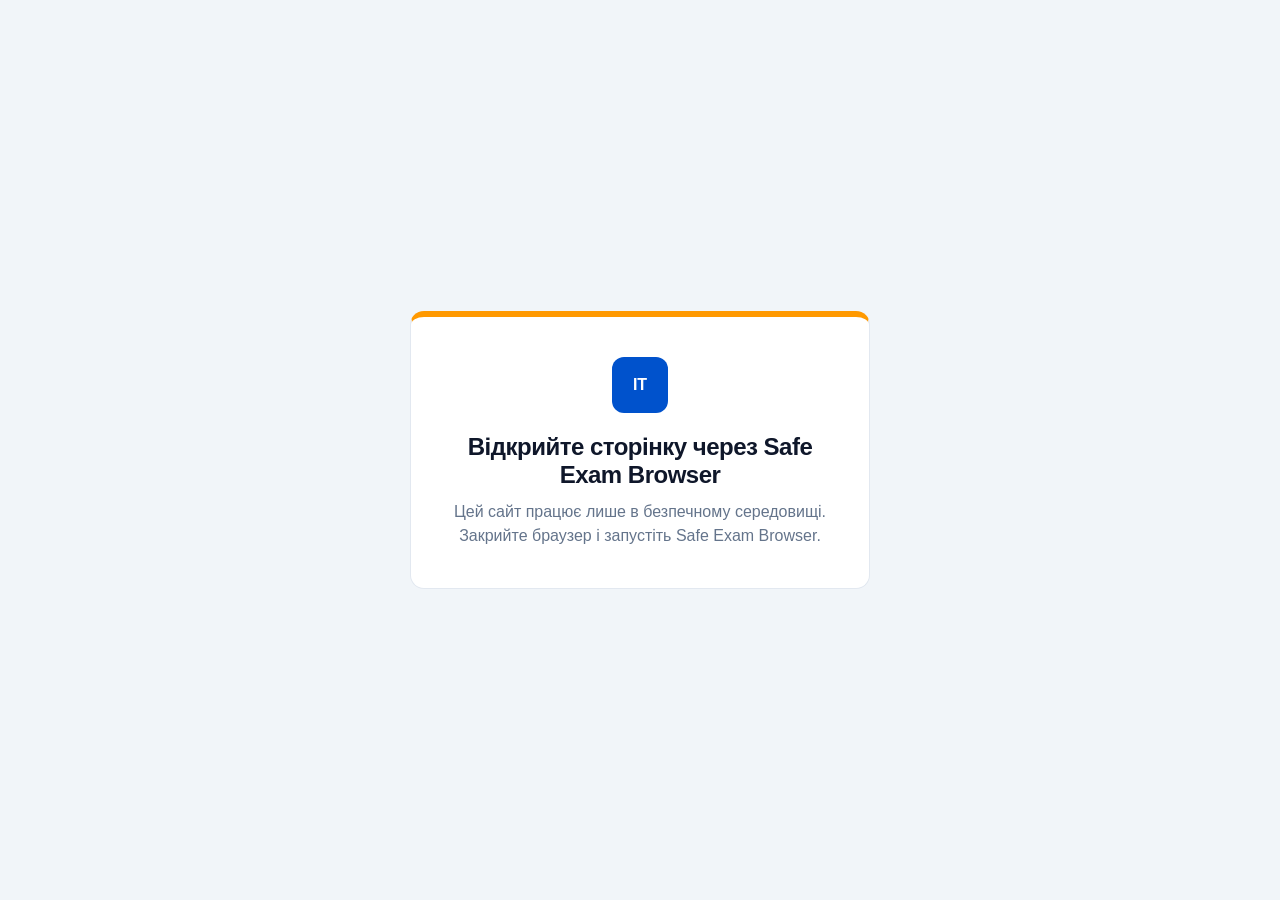
<file: index.html>
<!DOCTYPE html>
<html lang="uk">
<head>
<meta charset="UTF-8">
<meta name="viewport" content="width=device-width, initial-scale=1">
<link rel="stylesheet" href="Site/style.css">
<title>StepBlock</title>
</head>
<body>

<!-- ========== 1. ВИБІР НАПРЯМКУ ========== -->
<div class="view" id="home">
  <header class="top"><div class="top-inner">
    <div class="brand"><div class="brand-mark">IT</div><div class="brand-name">StepBlock<span>Безпечне середовище для занять</span></div></div>
  </div></header>
  <main>
    <h1>Оберіть свій напрямок</h1>
    <p class="lead">Натисніть на картку з назвою вашого курсу.</p>
    <div class="grid big" id="dirGrid"></div>
  </main>
  <footer>ITSTEP Academy</footer>
</div>

<!-- ========== 2. РОКИ НАВЧАННЯ + ПРЕДМЕТИ ========== -->
<div class="view" id="direction">
  <header class="top"><div class="top-inner">
    <div class="brand"><div class="brand-mark">IT</div><div class="brand-name">StepBlock<span id="dirCrumb"></span></div></div>
  </div></header>
  <main>
    <div class="dir-head">
      <button class="btn btn-light" id="toHome" type="button">← До вибору напрямку</button>
    </div>
    <h1 id="dirTitle" style="margin-top:20px"></h1>
    <p class="lead" id="dirLead"></p>
    <div id="years"></div>
  </main>
  <footer>ITSTEP Academy</footer>
</div>

<!-- ========== 3. ОБГОРТКА ДЛЯ САЙТУ ========== -->
<div class="view" id="viewer">
  <div class="bar">
    <button class="btn btn-main" id="backBtn" type="button">← Назад до вибору</button>
    <span class="bar-title" id="barTitle"></span>
    <span class="bar-spacer"></span>
    <span class="hint">Сторінка не завантажується?</span>
    <button class="btn btn-ghost" id="reloadBtn" type="button">Оновити</button>
    <button class="btn btn-ghost" id="directBtn" type="button">Відкрити напряму</button>
  </div>
  <iframe id="frame" title="Робоче середовище"
          allow="fullscreen; clipboard-read; clipboard-write; camera; microphone"></iframe>
</div>

<script src="Site/script.js"></script>
</body>
</html>
</file>
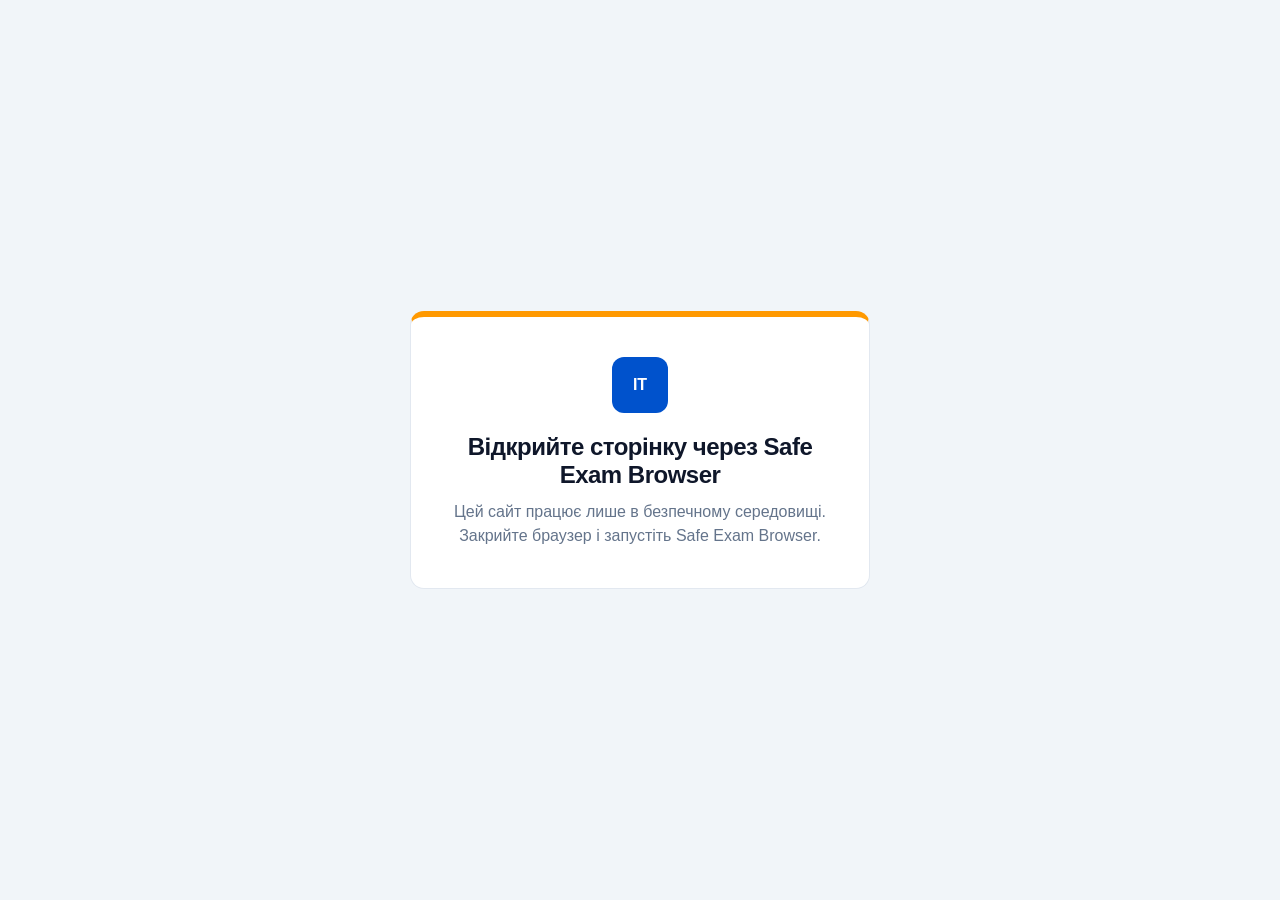
<file: Site/index.html>
<!DOCTYPE html>
<html lang="uk">
<head>
<meta charset="UTF-8">
<meta name="viewport" content="width=device-width, initial-scale=1">
<link rel="stylesheet" href="style.css">
<title>StepBlock</title>
</head>
<body>

<!-- ========== 1. ВИБІР НАПРЯМКУ ========== -->
<div class="view" id="home">
  <header class="top"><div class="top-inner">
    <div class="brand"><div class="brand-mark">IT</div><div class="brand-name">StepBlock<span>Безпечне середовище для занять</span></div></div>
  </div></header>
  <main>
    <h1>Оберіть свій напрямок</h1>
    <p class="lead">Натисніть на картку з назвою вашого курсу.</p>
    <div class="grid big" id="dirGrid"></div>
  </main>
  <footer>ITSTEP Academy</footer>
</div>

<!-- ========== 2. РОКИ НАВЧАННЯ + ПРЕДМЕТИ ========== -->
<div class="view" id="direction">
  <header class="top"><div class="top-inner">
    <div class="brand"><div class="brand-mark">IT</div><div class="brand-name">StepBlock<span id="dirCrumb"></span></div></div>
  </div></header>
  <main>
    <div class="dir-head">
      <button class="btn btn-light" id="toHome" type="button">← До вибору напрямку</button>
    </div>
    <h1 id="dirTitle" style="margin-top:20px"></h1>
    <p class="lead" id="dirLead"></p>
    <div id="years"></div>
  </main>
  <footer>ITSTEP Academy</footer>
</div>

<!-- ========== 3. ОБГОРТКА ДЛЯ САЙТУ ========== -->
<div class="view" id="viewer">
  <div class="bar">
    <button class="btn btn-main" id="backBtn" type="button">← Назад до вибору</button>
    <span class="bar-title" id="barTitle"></span>
    <span class="bar-spacer"></span>
    <span class="hint">Сторінка не завантажується?</span>
    <button class="btn btn-ghost" id="reloadBtn" type="button">Оновити</button>
    <button class="btn btn-ghost" id="directBtn" type="button">Відкрити напряму</button>
  </div>
  <iframe id="frame" title="Робоче середовище"
          allow="fullscreen; clipboard-read; clipboard-write; camera; microphone"></iframe>
</div>

<script src="script.js"></script>
</body>
</html>
</file>
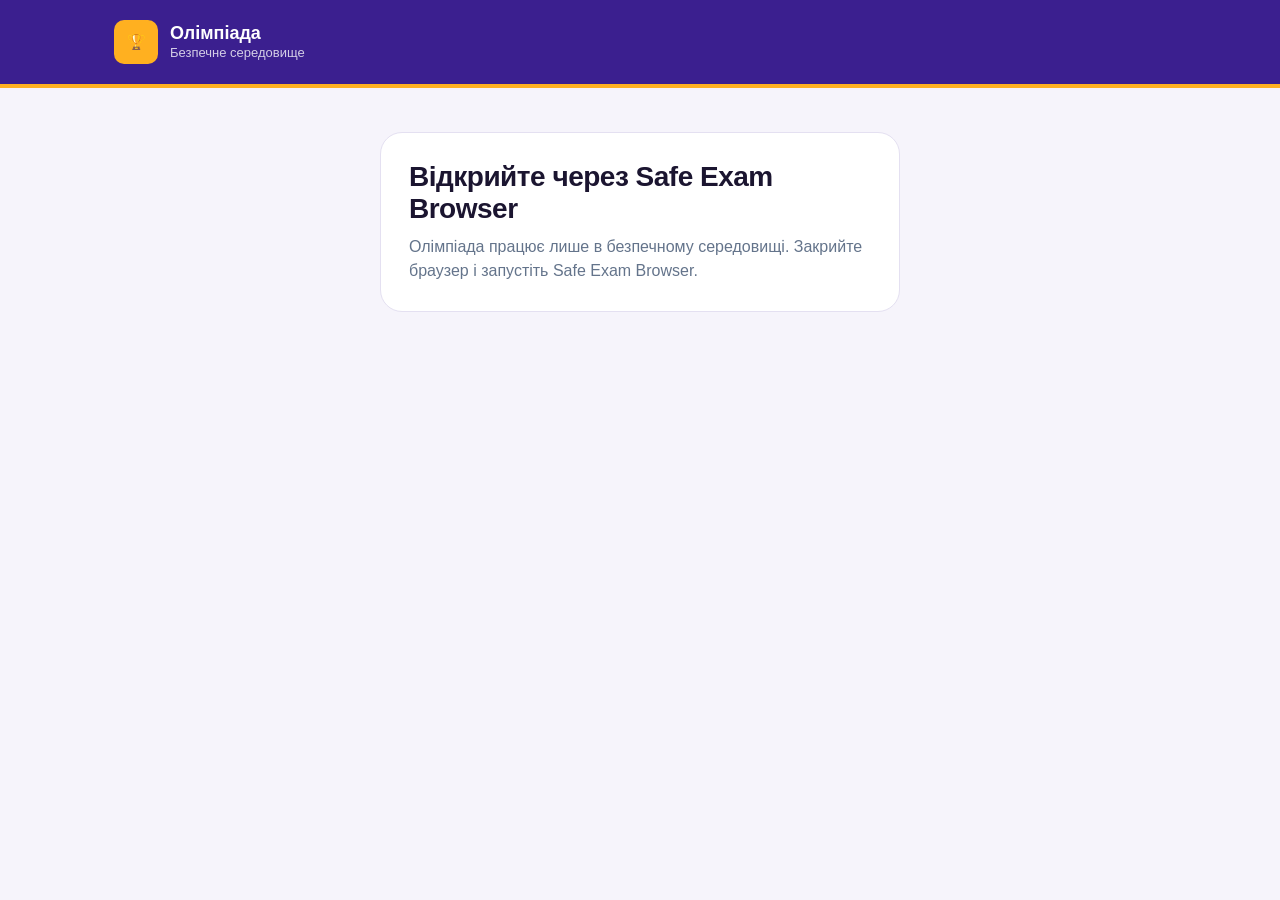
<file: olympiad.html>
<!DOCTYPE html>
<html lang="uk">
<head>
<meta charset="UTF-8">
<meta name="viewport" content="width=device-width, initial-scale=1">
<title>Олімпіада</title>
<link rel="stylesheet" href="style.css">
<link rel="stylesheet" href="olympiad.css">
</head>
<body class="theme-olympiad ol-page">
<header class="top">
  <div class="top-inner">
    <div class="brand">
      <div class="brand-mark">🏆</div>
      <div class="brand-name" id="olBrand">Олімпіада<span>Безпечне середовище</span></div>
    </div>
  </div>
</header>
<main class="ol-main" id="app"></main>
<script src="olympiad_config.js"></script>
<script src="olympiad.js"></script>
</body>
</html>
</file>
<file: Site/style.css>
/* ============================================================
   ПАЛІТРА ITSTEP — щоб змінити кольори, правте ТІЛЬКИ цей блок.
   ============================================================ */
:root {
    /* Фірмовий синій: шапка, кнопки, заголовні елементи */
    --blue: #0052CC;
    --blue-dark: #003D99;        /* кнопки при наведенні */
    --blue-light: #1769E0;       /* світліший синій (посилання, фокус) */

    /* Акценти */
    --green: #28A745;            /* дитяча освіта, маркери, смужки */
    --amber: #FF9900;            /* вторинні акценти, лінія під шапкою */

    /* Текст і темні поверхні */
    --ink: #0F172A;              /* основний текст, фон у режимі сайту */
    --ink-soft: #1E293B;

    /* Світлі поверхні */
    --paper: #F1F5F9;            /* фон сторінки */
    --card: #FFFFFF;             /* фон карток */
    --line: #E2E8F0;             /* рамки */
    --muted: #64748B;            /* другорядний текст */

    --bar-h: 56px;
}

* { box-sizing: border-box; margin: 0; }
html, body { height: 100%; }
body { font-family: "Segoe UI", Roboto, "Helvetica Neue", Arial, sans-serif; background: var(--paper); color: var(--ink); }
button { font: inherit; cursor: pointer; }
:focus-visible { outline: 3px solid var(--blue-light); outline-offset: 2px; }

.view { display: none; }
body[data-view="home"] #home,
body[data-view="direction"] #direction { display: flex; flex-direction: column; min-height: 100%; }
body[data-view="viewer"] #viewer { display: flex; }

/* ---------- Шапка ---------- */
.top { background: var(--blue); color: #fff; border-bottom: 4px solid var(--amber); }
.top-inner { max-width: 1100px; margin: 0 auto; padding: 20px 24px; display: flex; align-items: center; gap: 16px; }
.brand { display: flex; align-items: center; gap: 12px; }
/* Заміни на свій логотип: <img src="logos/itstep.svg"> */
.brand-mark { width: 44px; height: 44px; border-radius: 10px; background: #fff; display: grid; place-items: center; font-weight: 800; font-size: 15px; color: var(--blue); }
.brand-name { font-weight: 700; font-size: 18px; line-height: 1.1; }
.brand-name span { display: block; font-weight: 400; font-size: 13px; color: rgba(255,255,255,.78); margin-top: 2px; }

main { flex: 1; max-width: 1100px; width: 100%; margin: 0 auto; padding: 36px 24px 56px; }
h1 { font-size: clamp(26px, 4vw, 38px); line-height: 1.15; font-weight: 800; letter-spacing: -.5px; color: var(--ink); }
.lead { margin-top: 10px; color: var(--muted); font-size: 17px; max-width: 60ch; }
footer { padding: 16px 24px; text-align: center; color: var(--muted); font-size: 13px; }

/* ---------- Кнопки ---------- */
.btn { border: 0; border-radius: 8px; padding: 9px 16px; font-weight: 600; font-size: 15px; display: inline-flex; align-items: center; gap: 8px; white-space: nowrap; }
.btn-main { background: var(--blue); color: #fff; }
.btn-main:hover { background: var(--blue-dark); }
.btn-ghost { background: rgba(255,255,255,.16); color: #fff; }
.btn-ghost:hover { background: rgba(255,255,255,.28); }
.btn-light { background: var(--card); color: var(--blue); border: 1px solid var(--line); }
.btn-light:hover { border-color: var(--blue); }

/* Кнопки MyStat / Teams у шапці */
.top-inner { flex-wrap: wrap; }
.top-links { margin-left: auto; display: flex; gap: 10px; }
.btn-top { background: #fff; color: var(--blue); text-decoration: none; }
.btn-top:hover { background: var(--paper); }

/* ---------- Картки ---------- */
.grid { margin-top: 24px; display: grid; gap: 20px; grid-template-columns: repeat(auto-fill, minmax(240px, 1fr)); }
.card {
    position: relative; background: var(--card); border: 1px solid var(--line); border-radius: 14px;
    padding: 24px 22px 22px; text-align: left; display: flex; flex-direction: column; gap: 14px; overflow: hidden;
    transition: border-color .15s, transform .15s, box-shadow .15s;
}
.card::before { content: ""; position: absolute; left: 0; top: 0; bottom: 0; width: 5px; background: var(--accent, var(--blue)); }
.card:hover { border-color: var(--accent, var(--blue)); transform: translateY(-3px); box-shadow: 0 10px 24px rgba(15,23,42,.10); }
.logo { width: 72px; height: 72px; border-radius: 14px; background: var(--paper); display: grid; place-items: center; overflow: hidden; }
.logo img { width: 100%; height: 100%; object-fit: contain; padding: 8px; }
.logo .mono { font-size: 28px; font-weight: 800; color: var(--accent, var(--blue)); }
.card h2 { font-size: 20px; font-weight: 700; color: var(--ink); }
.card p { color: var(--muted); font-size: 15px; line-height: 1.4; }
.card .go { margin-top: auto; font-weight: 600; font-size: 15px; color: var(--blue); }

/* Картка з кількома посиланнями */
.card.multi { cursor: default; }
.card.multi:hover { transform: none; box-shadow: none; border-color: var(--line); }
.links { margin-top: auto; display: flex; flex-direction: column; gap: 8px; }
.links .btn { justify-content: center; width: 100%; }

/* Великі картки напрямків */
.grid.big { grid-template-columns: repeat(auto-fit, minmax(280px, 1fr)); gap: 24px; margin-top: 32px; }
.grid.big .card { padding: 32px 28px 28px; gap: 16px; min-height: 260px; }
.grid.big .card h2 { font-size: 30px; font-weight: 800; }
.grid.big .logo { width: 88px; height: 88px; }
.grid.big .meta { display: inline-block; align-self: flex-start; font-weight: 700; font-size: 14px; color: #fff; background: var(--accent, var(--blue)); padding: 4px 12px; border-radius: 999px; }

/* ---------- Сторінка напрямку ---------- */
.dir-head { display: flex; align-items: center; gap: 16px; flex-wrap: wrap; }
.year { margin-top: 40px; }
.year-title { display: flex; align-items: center; gap: 12px; font-size: 22px; font-weight: 800; color: var(--ink); }
.year-title::before { content: ""; width: 6px; height: 26px; border-radius: 3px; background: var(--green); }
.year-title small { font-weight: 500; font-size: 14px; color: var(--muted); }
.empty { margin-top: 16px; padding: 18px 20px; border: 2px dashed var(--line); border-radius: 12px; color: var(--muted); }

/* ---------- Обгортка ---------- */
#viewer { position: fixed; inset: 0; flex-direction: column; background: var(--ink); }
.bar { height: var(--bar-h); flex: none; background: var(--blue); border-bottom: 3px solid var(--amber); display: flex; align-items: center; gap: 12px; padding: 0 14px; color: #fff; }
.bar .btn-main { background: #fff; color: var(--blue); }
.bar .btn-main:hover { background: var(--paper); }
.bar-title { font-weight: 600; font-size: 16px; overflow: hidden; text-overflow: ellipsis; white-space: nowrap; }
.bar-spacer { flex: 1; }
.hint { color: rgba(255,255,255,.78); font-size: 13px; }
#frame { flex: 1; width: 100%; border: 0; background: #fff; }

@media (max-width: 760px) { .hint { display: none; } }
@media (prefers-reduced-motion: reduce) { .card { transition: none; } .card:hover { transform: none; } }

/* ---------- Заглушка «потрібен SEB» ---------- */
.gate-page { display: grid; place-items: center; min-height: 100%; background: var(--paper); }
.gate { max-width: 460px; margin: 24px; padding: 40px 32px; text-align: center; background: var(--card); border: 1px solid var(--line); border-top: 6px solid var(--amber); border-radius: 14px; }
.gate-mark { width: 56px; height: 56px; margin: 0 auto 20px; border-radius: 12px; background: var(--blue); color: #fff; display: grid; place-items: center; font-weight: 800; }
.gate h1 { font-size: 24px; }
.gate p { margin-top: 12px; color: var(--muted); font-size: 16px; line-height: 1.5; }

/* Кнопки MyStat / Teams на панелі обгортки */
.bar-links { display: flex; gap: 8px; }
.bar-links .btn { text-decoration: none; padding: 8px 12px; }
@media (max-width: 900px) { .bar-links .btn { padding: 8px 10px; font-size: 14px; } }

/* Картки-посилання (відкриваються в новому вікні) */
a.card { text-decoration: none; color: inherit; }
.links a.btn { text-decoration: none; }

/* Випадаюче меню в обгортці */
.menu { position: relative; }
.menu-pop { display: none; position: absolute; top: calc(100% + 10px); right: 0; z-index: 20; min-width: 280px; max-width: 90vw; max-height: 70vh; overflow-y: auto; padding: 8px; background: var(--card); border: 1px solid var(--line); border-radius: 12px; box-shadow: 0 12px 28px rgba(15,23,42,.25); }
.menu.open .menu-pop { display: block; }
.menu-cat { padding: 10px 10px 4px; font-size: 12px; font-weight: 800; letter-spacing: .04em; text-transform: uppercase; color: var(--muted); }
.menu-item { display: block; padding: 9px 10px; border-radius: 8px; color: var(--ink); text-decoration: none; font-size: 15px; }
.menu-item:hover, .menu-item:focus-visible { background: var(--paper); color: var(--blue); }

/* ---------- Нова головна та StepSchool ---------- */
body[data-view="landing"] #landing,
body[data-view="school"] #school { display: flex; flex-direction: column; min-height: 100%; }
main.landing-main { display: flex; flex-direction: column; align-items: center; justify-content: center; text-align: center; }
.landing-main .lead { margin-left: auto; margin-right: auto; }
.grid.big.choice { width: 100%; grid-template-columns: repeat(auto-fit, minmax(240px, 300px)); justify-content: center; }
@media (max-width: 760px) { .grid.big.choice { grid-template-columns: minmax(0, 420px); } }

/* ============================================================
   СПІЛЬНЕ ОФОРМЛЕННЯ (bento): картки, блок-заголовок, виділена картка.
   Діє і в ITSTEP Academy, і в StepSchool; кольори беруться зі змінних теми.
   ============================================================ */
.card { border-radius: 22px; }
.logo { border-radius: 16px; }
.card .meta { display: inline-block; align-self: flex-start; padding: 4px 12px; border-radius: 999px; font-size: 14px; font-weight: 700; color: #fff; background: var(--accent, var(--blue)); }
.card.on-light .meta { color: var(--ink); }

/* Виділена картка (жовта/помаранчева) */
.card.feature { background: var(--amber); border-color: var(--amber); }
.card.feature::before { display: none; }
.card.feature .logo { background: rgba(255,255,255,.6); }
.card.feature h2, .card.feature p, .card.feature .go, .card.feature .logo .mono { color: var(--ink); }

/* Блок-заголовок на головних сторінках розділів */
.hero { position: relative; overflow: hidden; margin-top: 20px; padding: 36px 32px; border-radius: 24px; background: var(--blue); color: #fff; }
.hero > * { position: relative; z-index: 1; }
.hero h1 { color: #fff; margin: 0; }
.hero .lead { color: rgba(255,255,255,.88); max-width: 34ch; }
.hero::before { content: ""; position: absolute; right: -40px; top: -40px; width: 190px; height: 190px; border-radius: 50%; background: var(--amber); }
.hero::after { content: ""; position: absolute; right: 120px; bottom: -56px; width: 130px; height: 130px; border-radius: 50%; background: var(--green); }
@media (max-width: 600px) { .hero::before, .hero::after { display: none; } }

/* ============================================================
   ТЕМА StepSchool (body.theme-school): жовтий, лайм, темно-зелений
   Щоб змінити кольори школи — правте тільки цей блок змінних.
   ============================================================ */
body.theme-school {
    --blue: #003B23;            /* темно-зелений: шапка, основні кнопки */
    --blue-dark: #002817;       /* темно-зелений при наведенні */
    --blue-light: #054329;      /* акценти, фокус */
    --green: #A3E512;           /* лайм: заклики до дії, смужки */
    --amber: #FFDE00;           /* жовтий: виділені картки, лінія під шапкою */
    --ink: #1E1E1E;             /* текст і заголовки */
    --ink-soft: #2B2B2B;
    --paper: #F4F5F7;
}
.theme-school .brand-mark { background: var(--green); color: var(--blue); }
.theme-school .logo .mono { color: var(--blue); }
.theme-school .card .meta { color: var(--ink); background: var(--accent, var(--green)); }
.theme-school .links .btn-main { background: var(--green); color: var(--ink); }
.theme-school .links .btn-main:hover { filter: brightness(.94); background: var(--green); }
.theme-school .year-title::before { background: var(--green); }
.theme-school .menu-item:hover, .theme-school .menu-item:focus-visible { color: var(--blue); }

/* ---------- Пошук ---------- */
.search { margin-top: 24px; width: 100%; }
.landing-main .search { display: flex; justify-content: center; }
.search input { width: 100%; max-width: 560px; padding: 14px 18px; font-size: 17px; font-family: inherit; color: var(--ink); background: var(--card); border: 2px solid var(--line); border-radius: 14px; }
.search input:focus { border-color: var(--blue); outline: none; }
.search input:focus-visible { outline: 3px solid var(--blue-light); outline-offset: 2px; }
.search-results { margin-top: 20px; width: 100%; display: grid; gap: 12px; grid-template-columns: repeat(auto-fill, minmax(280px, 1fr)); }
.search-note { grid-column: 1 / -1; color: var(--muted); font-size: 15px; text-align: left; }
.result { position: relative; display: flex; flex-direction: column; gap: 4px; padding: 14px 16px 14px 22px; background: var(--card); border: 1px solid var(--line); border-radius: 16px; overflow: hidden; text-align: left; text-decoration: none; color: inherit; font: inherit; cursor: pointer; }
.result::before { content: ""; position: absolute; left: 0; top: 0; bottom: 0; width: 5px; background: var(--accent, var(--blue)); }
.result:hover { border-color: var(--blue); }
.result .r-title { font-weight: 700; font-size: 16px; color: var(--ink); }
.result .r-sub { font-size: 13px; color: var(--muted); }
.result .r-go { margin-top: 2px; font-size: 13px; font-weight: 600; color: var(--blue); }

/* ============================================================
   ТЕМА «Олімпіади» (body.theme-olympiad): фіолетовий, золото, бірюза
   Щоб змінити кольори — правте тільки цей блок змінних.
   ============================================================ */
body.theme-olympiad {
    --blue: #3B1F8F;            /* глибокий фіолетовий: шапка, основні кнопки */
    --blue-dark: #2A1566;
    --blue-light: #5B3FD1;
    --green: #19C3A6;           /* бірюза: заклики до дії */
    --amber: #FFB020;           /* золото: акценти, лінія під шапкою */
    --ink: #1B1530;
    --ink-soft: #2A2147;
    --paper: #F6F4FB;
    --line: #E4E0F1;
}
.theme-olympiad .brand-mark { background: var(--amber); color: var(--ink); }
.theme-olympiad .logo .mono { color: var(--blue); }
.theme-olympiad .year-title::before { background: var(--amber); }
.theme-olympiad .links .btn-main { background: var(--amber); color: var(--ink); }
/* Під час олімпіади в обгортці лишаємо тільки «Назад» і «Оновити» */
.theme-olympiad .bar-links, .theme-olympiad .menu, .theme-olympiad #directBtn, .theme-olympiad .hint { display: none !important; }
</file>
<file: style.css>
/* ============================================================
   ПАЛІТРА ITSTEP — щоб змінити кольори, правте ТІЛЬКИ цей блок.
   ============================================================ */
:root {
    /* Фірмовий синій: шапка, кнопки, заголовні елементи */
    --blue: #0052CC;
    --blue-dark: #003D99;        /* кнопки при наведенні */
    --blue-light: #1769E0;       /* світліший синій (посилання, фокус) */

    /* Акценти */
    --green: #28A745;            /* дитяча освіта, маркери, смужки */
    --amber: #FF9900;            /* вторинні акценти, лінія під шапкою */

    /* Текст і темні поверхні */
    --ink: #0F172A;              /* основний текст, фон у режимі сайту */
    --ink-soft: #1E293B;

    /* Світлі поверхні */
    --paper: #F1F5F9;            /* фон сторінки */
    --card: #FFFFFF;             /* фон карток */
    --line: #E2E8F0;             /* рамки */
    --muted: #64748B;            /* другорядний текст */

    --bar-h: 56px;
}

* { box-sizing: border-box; margin: 0; }
html, body { height: 100%; }
body { font-family: "Segoe UI", Roboto, "Helvetica Neue", Arial, sans-serif; background: var(--paper); color: var(--ink); }
button { font: inherit; cursor: pointer; }
:focus-visible { outline: 3px solid var(--blue-light); outline-offset: 2px; }

.view { display: none; }
body[data-view="home"] #home,
body[data-view="direction"] #direction { display: flex; flex-direction: column; min-height: 100%; }
body[data-view="viewer"] #viewer { display: flex; }

/* ---------- Шапка ---------- */
.top { background: var(--blue); color: #fff; border-bottom: 4px solid var(--amber); }
.top-inner { max-width: 1100px; margin: 0 auto; padding: 20px 24px; display: flex; align-items: center; gap: 16px; }
.brand { display: flex; align-items: center; gap: 12px; }
/* Заміни на свій логотип: <img src="logos/itstep.svg"> */
.brand-mark { width: 44px; height: 44px; border-radius: 10px; background: #fff; display: grid; place-items: center; font-weight: 800; font-size: 15px; color: var(--blue); }
.brand-name { font-weight: 700; font-size: 18px; line-height: 1.1; }
.brand-name span { display: block; font-weight: 400; font-size: 13px; color: rgba(255,255,255,.78); margin-top: 2px; }

main { flex: 1; max-width: 1100px; width: 100%; margin: 0 auto; padding: 36px 24px 56px; }
h1 { font-size: clamp(26px, 4vw, 38px); line-height: 1.15; font-weight: 800; letter-spacing: -.5px; color: var(--ink); }
.lead { margin-top: 10px; color: var(--muted); font-size: 17px; max-width: 60ch; }
footer { padding: 16px 24px; text-align: center; color: var(--muted); font-size: 13px; }

/* ---------- Кнопки ---------- */
.btn { border: 0; border-radius: 8px; padding: 9px 16px; font-weight: 600; font-size: 15px; display: inline-flex; align-items: center; gap: 8px; white-space: nowrap; }
.btn-main { background: var(--blue); color: #fff; }
.btn-main:hover { background: var(--blue-dark); }
.btn-ghost { background: rgba(255,255,255,.16); color: #fff; }
.btn-ghost:hover { background: rgba(255,255,255,.28); }
.btn-light { background: var(--card); color: var(--blue); border: 1px solid var(--line); }
.btn-light:hover { border-color: var(--blue); }

/* Кнопки MyStat / Teams у шапці */
.top-inner { flex-wrap: wrap; }
.top-links { margin-left: auto; display: flex; gap: 10px; }
.btn-top { background: #fff; color: var(--blue); text-decoration: none; }
.btn-top:hover { background: var(--paper); }

/* ---------- Картки ---------- */
.grid { margin-top: 24px; display: grid; gap: 20px; grid-template-columns: repeat(auto-fill, minmax(240px, 1fr)); }
.card {
    position: relative; background: var(--card); border: 1px solid var(--line); border-radius: 14px;
    padding: 24px 22px 22px; text-align: left; display: flex; flex-direction: column; gap: 14px; overflow: hidden;
    transition: border-color .15s, transform .15s, box-shadow .15s;
}
.card::before { content: ""; position: absolute; left: 0; top: 0; bottom: 0; width: 5px; background: var(--accent, var(--blue)); }
.card:hover { border-color: var(--accent, var(--blue)); transform: translateY(-3px); box-shadow: 0 10px 24px rgba(15,23,42,.10); }
.logo { width: 72px; height: 72px; border-radius: 14px; background: var(--paper); display: grid; place-items: center; overflow: hidden; }
.logo img { width: 100%; height: 100%; object-fit: contain; padding: 8px; }
.logo .mono { font-size: 28px; font-weight: 800; color: var(--accent, var(--blue)); }
.card h2 { font-size: 20px; font-weight: 700; color: var(--ink); }
.card p { color: var(--muted); font-size: 15px; line-height: 1.4; }
.card .go { margin-top: auto; font-weight: 600; font-size: 15px; color: var(--blue); }

/* Картка з кількома посиланнями */
.card.multi { cursor: default; }
.card.multi:hover { transform: none; box-shadow: none; border-color: var(--line); }
.links { margin-top: auto; display: flex; flex-direction: column; gap: 8px; }
.links .btn { justify-content: center; width: 100%; }

/* Великі картки напрямків */
.grid.big { grid-template-columns: repeat(auto-fit, minmax(280px, 1fr)); gap: 24px; margin-top: 32px; }
.grid.big .card { padding: 32px 28px 28px; gap: 16px; min-height: 260px; }
.grid.big .card h2 { font-size: 30px; font-weight: 800; }
.grid.big .logo { width: 88px; height: 88px; }
.grid.big .meta { display: inline-block; align-self: flex-start; font-weight: 700; font-size: 14px; color: #fff; background: var(--accent, var(--blue)); padding: 4px 12px; border-radius: 999px; }

/* ---------- Сторінка напрямку ---------- */
.dir-head { display: flex; align-items: center; gap: 16px; flex-wrap: wrap; }
.year { margin-top: 40px; }
.year-title { display: flex; align-items: center; gap: 12px; font-size: 22px; font-weight: 800; color: var(--ink); }
.year-title::before { content: ""; width: 6px; height: 26px; border-radius: 3px; background: var(--green); }
.year-title small { font-weight: 500; font-size: 14px; color: var(--muted); }
.empty { margin-top: 16px; padding: 18px 20px; border: 2px dashed var(--line); border-radius: 12px; color: var(--muted); }

/* ---------- Обгортка ---------- */
#viewer { position: fixed; inset: 0; flex-direction: column; background: var(--ink); }
.bar { height: var(--bar-h); flex: none; background: var(--blue); border-bottom: 3px solid var(--amber); display: flex; align-items: center; gap: 12px; padding: 0 14px; color: #fff; }
.bar .btn-main { background: #fff; color: var(--blue); }
.bar .btn-main:hover { background: var(--paper); }
.bar-title { font-weight: 600; font-size: 16px; overflow: hidden; text-overflow: ellipsis; white-space: nowrap; }
.bar-spacer { flex: 1; }
.hint { color: rgba(255,255,255,.78); font-size: 13px; }
#frame { flex: 1; width: 100%; border: 0; background: #fff; }

@media (max-width: 760px) { .hint { display: none; } }
@media (prefers-reduced-motion: reduce) { .card { transition: none; } .card:hover { transform: none; } }

/* ---------- Заглушка «потрібен SEB» ---------- */
.gate-page { display: grid; place-items: center; min-height: 100%; background: var(--paper); }
.gate { max-width: 460px; margin: 24px; padding: 40px 32px; text-align: center; background: var(--card); border: 1px solid var(--line); border-top: 6px solid var(--amber); border-radius: 14px; }
.gate-mark { width: 56px; height: 56px; margin: 0 auto 20px; border-radius: 12px; background: var(--blue); color: #fff; display: grid; place-items: center; font-weight: 800; }
.gate h1 { font-size: 24px; }
.gate p { margin-top: 12px; color: var(--muted); font-size: 16px; line-height: 1.5; }

/* Кнопки MyStat / Teams на панелі обгортки */
.bar-links { display: flex; gap: 8px; }
.bar-links .btn { text-decoration: none; padding: 8px 12px; }
@media (max-width: 900px) { .bar-links .btn { padding: 8px 10px; font-size: 14px; } }

/* Картки-посилання (відкриваються в новому вікні) */
a.card { text-decoration: none; color: inherit; }
.links a.btn { text-decoration: none; }

/* Випадаюче меню в обгортці */
.menu { position: relative; }
.menu-pop { display: none; position: absolute; top: calc(100% + 10px); right: 0; z-index: 20; min-width: 280px; max-width: 90vw; max-height: 70vh; overflow-y: auto; padding: 8px; background: var(--card); border: 1px solid var(--line); border-radius: 12px; box-shadow: 0 12px 28px rgba(15,23,42,.25); }
.menu.open .menu-pop { display: block; }
.menu-cat { padding: 10px 10px 4px; font-size: 12px; font-weight: 800; letter-spacing: .04em; text-transform: uppercase; color: var(--muted); }
.menu-item { display: block; padding: 9px 10px; border-radius: 8px; color: var(--ink); text-decoration: none; font-size: 15px; }
.menu-item:hover, .menu-item:focus-visible { background: var(--paper); color: var(--blue); }

/* ---------- Нова головна та StepSchool ---------- */
body[data-view="landing"] #landing,
body[data-view="school"] #school { display: flex; flex-direction: column; min-height: 100%; }
main.landing-main { display: flex; flex-direction: column; align-items: center; justify-content: center; text-align: center; }
.landing-main .lead { margin-left: auto; margin-right: auto; }
.grid.big.choice { width: 100%; grid-template-columns: repeat(auto-fit, minmax(240px, 300px)); justify-content: center; }
@media (max-width: 760px) { .grid.big.choice { grid-template-columns: minmax(0, 420px); } }

/* ============================================================
   СПІЛЬНЕ ОФОРМЛЕННЯ (bento): картки, блок-заголовок, виділена картка.
   Діє і в ITSTEP Academy, і в StepSchool; кольори беруться зі змінних теми.
   ============================================================ */
.card { border-radius: 22px; }
.logo { border-radius: 16px; }
.card .meta { display: inline-block; align-self: flex-start; padding: 4px 12px; border-radius: 999px; font-size: 14px; font-weight: 700; color: #fff; background: var(--accent, var(--blue)); }
.card.on-light .meta { color: var(--ink); }

/* Виділена картка (жовта/помаранчева) */
.card.feature { background: var(--amber); border-color: var(--amber); }
.card.feature::before { display: none; }
.card.feature .logo { background: rgba(255,255,255,.6); }
.card.feature h2, .card.feature p, .card.feature .go, .card.feature .logo .mono { color: var(--ink); }

/* Блок-заголовок на головних сторінках розділів */
.hero { position: relative; overflow: hidden; margin-top: 20px; padding: 36px 32px; border-radius: 24px; background: var(--blue); color: #fff; }
.hero > * { position: relative; z-index: 1; }
.hero h1 { color: #fff; margin: 0; }
.hero .lead { color: rgba(255,255,255,.88); max-width: 34ch; }
.hero::before { content: ""; position: absolute; right: -40px; top: -40px; width: 190px; height: 190px; border-radius: 50%; background: var(--amber); }
.hero::after { content: ""; position: absolute; right: 120px; bottom: -56px; width: 130px; height: 130px; border-radius: 50%; background: var(--green); }
@media (max-width: 600px) { .hero::before, .hero::after { display: none; } }

/* ============================================================
   ТЕМА StepSchool (body.theme-school): жовтий, лайм, темно-зелений
   Щоб змінити кольори школи — правте тільки цей блок змінних.
   ============================================================ */
body.theme-school {
    --blue: #003B23;            /* темно-зелений: шапка, основні кнопки */
    --blue-dark: #002817;       /* темно-зелений при наведенні */
    --blue-light: #054329;      /* акценти, фокус */
    --green: #A3E512;           /* лайм: заклики до дії, смужки */
    --amber: #FFDE00;           /* жовтий: виділені картки, лінія під шапкою */
    --ink: #1E1E1E;             /* текст і заголовки */
    --ink-soft: #2B2B2B;
    --paper: #F4F5F7;
}
.theme-school .brand-mark { background: var(--green); color: var(--blue); }
.theme-school .logo .mono { color: var(--blue); }
.theme-school .card .meta { color: var(--ink); background: var(--accent, var(--green)); }
.theme-school .links .btn-main { background: var(--green); color: var(--ink); }
.theme-school .links .btn-main:hover { filter: brightness(.94); background: var(--green); }
.theme-school .year-title::before { background: var(--green); }
.theme-school .menu-item:hover, .theme-school .menu-item:focus-visible { color: var(--blue); }

/* ---------- Пошук ---------- */
.search { margin-top: 24px; width: 100%; }
.landing-main .search { display: flex; justify-content: center; }
.search input { width: 100%; max-width: 560px; padding: 14px 18px; font-size: 17px; font-family: inherit; color: var(--ink); background: var(--card); border: 2px solid var(--line); border-radius: 14px; }
.search input:focus { border-color: var(--blue); outline: none; }
.search input:focus-visible { outline: 3px solid var(--blue-light); outline-offset: 2px; }
.search-results { margin-top: 20px; width: 100%; display: grid; gap: 12px; grid-template-columns: repeat(auto-fill, minmax(280px, 1fr)); }
.search-note { grid-column: 1 / -1; color: var(--muted); font-size: 15px; text-align: left; }
.result { position: relative; display: flex; flex-direction: column; gap: 4px; padding: 14px 16px 14px 22px; background: var(--card); border: 1px solid var(--line); border-radius: 16px; overflow: hidden; text-align: left; text-decoration: none; color: inherit; font: inherit; cursor: pointer; }
.result::before { content: ""; position: absolute; left: 0; top: 0; bottom: 0; width: 5px; background: var(--accent, var(--blue)); }
.result:hover { border-color: var(--blue); }
.result .r-title { font-weight: 700; font-size: 16px; color: var(--ink); }
.result .r-sub { font-size: 13px; color: var(--muted); }
.result .r-go { margin-top: 2px; font-size: 13px; font-weight: 600; color: var(--blue); }

/* ============================================================
   ТЕМА «Олімпіади» (body.theme-olympiad): фіолетовий, золото, бірюза
   Щоб змінити кольори — правте тільки цей блок змінних.
   ============================================================ */
body.theme-olympiad {
    --blue: #3B1F8F;            /* глибокий фіолетовий: шапка, основні кнопки */
    --blue-dark: #2A1566;
    --blue-light: #5B3FD1;
    --green: #19C3A6;           /* бірюза: заклики до дії */
    --amber: #FFB020;           /* золото: акценти, лінія під шапкою */
    --ink: #1B1530;
    --ink-soft: #2A2147;
    --paper: #F6F4FB;
    --line: #E4E0F1;
}
.theme-olympiad .brand-mark { background: var(--amber); color: var(--ink); }
.theme-olympiad .logo .mono { color: var(--blue); }
.theme-olympiad .year-title::before { background: var(--amber); }
.theme-olympiad .links .btn-main { background: var(--amber); color: var(--ink); }
/* Під час олімпіади в обгортці лишаємо тільки «Назад» і «Оновити» */
.theme-olympiad .bar-links, .theme-olympiad .menu, .theme-olympiad #directBtn, .theme-olympiad .hint { display: none !important; }
</file>
<file: olympiad.css>
/* Сторінка олімпіади (кольори беруться з теми body.theme-olympiad у style.css) */
body.ol-page { background: var(--paper); }
main.ol-main { max-width: 1600px; padding: 20px 24px 28px; }

.ol-card { max-width: 520px; margin: 24px auto; padding: 28px; background: var(--card); border: 1px solid var(--line); border-radius: 22px; }
.ol-card h1 { font-size: 28px; }
.ol-card p { margin-top: 10px; color: var(--muted); line-height: 1.5; }
.ol-field { display: flex; flex-direction: column; gap: 6px; margin-top: 16px; }
.ol-field label { font-weight: 700; font-size: 14px; }
.ol-field input { padding: 12px 14px; font-size: 17px; font-family: inherit; color: var(--ink); background: #fff; border: 2px solid var(--line); border-radius: 12px; }
.ol-field input:focus { border-color: var(--blue); outline: none; }
.ol-error { margin-top: 14px; padding: 10px 12px; border-radius: 10px; background: #FDECEC; color: #8A1C1C; font-weight: 600; }
.ol-note { margin-top: 14px; padding: 10px 12px; border-radius: 10px; background: #FFF4D6; color: #6B4A00; font-size: 14px; }
.ol-actions { display: flex; gap: 10px; flex-wrap: wrap; margin-top: 20px; }
.ol-actions .btn { padding: 12px 20px; font-size: 16px; }

.ol-bar { display: flex; align-items: center; gap: 12px; flex-wrap: wrap; padding: 10px 14px; background: var(--card); border: 1px solid var(--line); border-radius: 16px; }
.ol-who { font-weight: 700; }
.ol-status { margin-left: auto; font-size: 14px; color: var(--muted); }
.ol-status.ok { color: #0B7A57; }
.ol-status.warn { color: #9A5B00; font-weight: 600; }
.ol-status.bad { color: #A11919; font-weight: 600; }

.ol-layout { display: grid; grid-template-columns: minmax(280px, 380px) 1fr; gap: 16px; margin-top: 16px; height: calc(100vh - 200px); min-height: 520px; }
.ol-tasks { display: flex; flex-direction: column; gap: 10px; overflow-y: auto; padding-right: 4px; }
.ol-task { padding: 2px 16px; background: var(--card); border: 1px solid var(--line); border-radius: 16px; }
.ol-task summary { cursor: pointer; padding: 12px 0; font-weight: 700; }
.ol-task pre { margin: 0 0 12px; white-space: pre-wrap; font-family: inherit; font-size: 14px; line-height: 1.5; }
.ol-task h4 { margin: 8px 0 2px; font-size: 13px; text-transform: uppercase; letter-spacing: .04em; color: var(--muted); }
.ol-editor { overflow: hidden; background: #fff; border: 1px solid var(--line); border-radius: 16px; }
.ol-editor iframe { display: block; width: 100%; height: 100%; border: 0; }
.ol-debug { margin-top: 12px; padding: 10px; max-height: 160px; overflow: auto; font-size: 12px; background: #111; color: #9f9; border-radius: 10px; white-space: pre-wrap; }
@media (max-width: 900px) { .ol-layout { grid-template-columns: 1fr; height: auto; } .ol-editor { height: 70vh; } }
</file>
